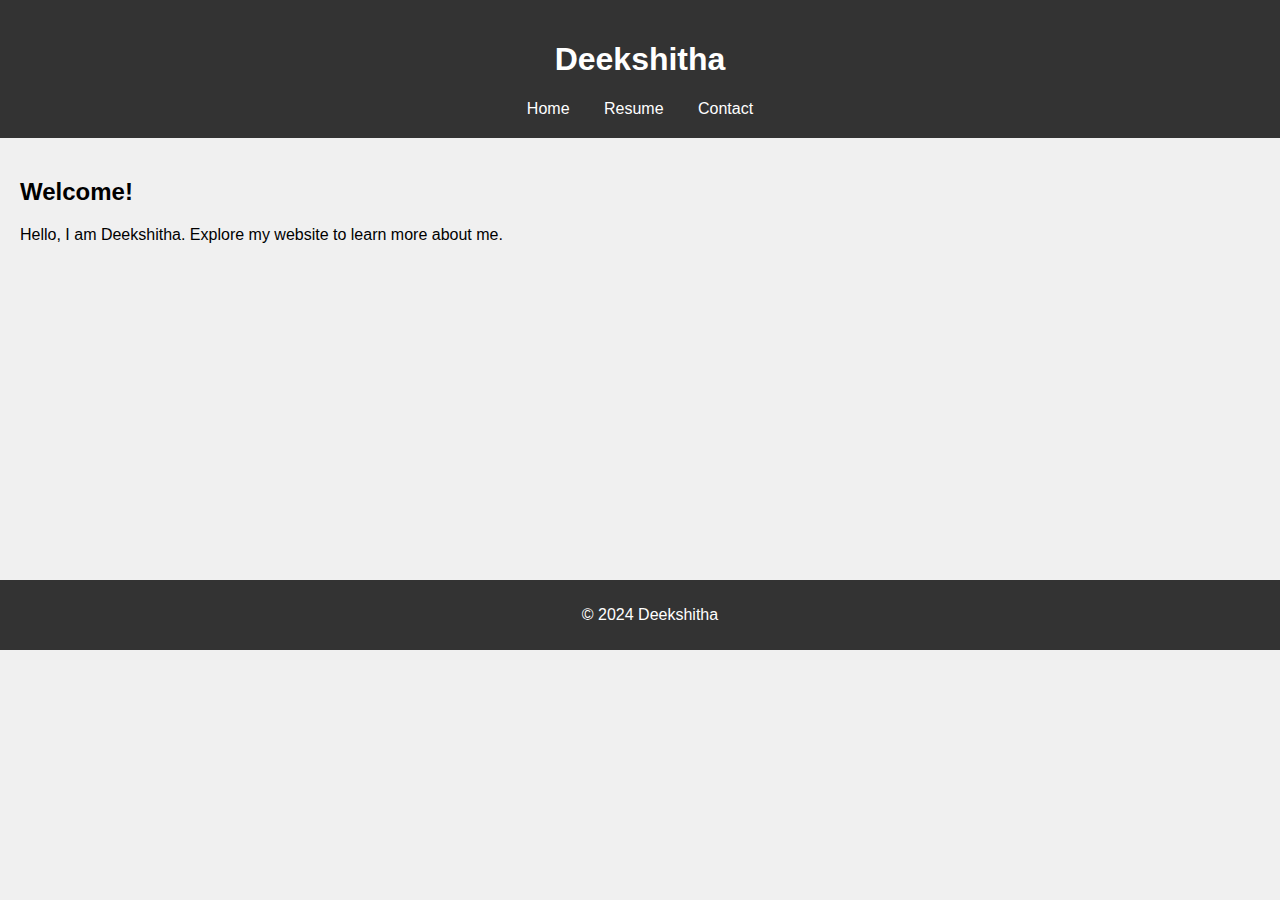
<file: index.html>
<!DOCTYPE html>
<html lang="en">
<head>
    <meta charset="UTF-8">
    <meta name="viewport" content="width=device-width, initial-scale=1.0">
    <title>Deekshitha - Home</title>
    <link rel="stylesheet" href="style.css">
</head>
<body>
    <header>
        <h1>Deekshitha</h1>
        <nav>
            <ul>
                <li><a href="index.html">Home</a></li>
                <li><a href="resume.html">Resume</a></li>
                <li><a href="contact.html">Contact</a></li>
            </ul>
        </nav>
    </header>
    <main>
        <section id="intro">
            <h2>Welcome!</h2>
            <p>Hello, I am Deekshitha. Explore my website to learn more about me.</p>
        </section>
    </main>
    <footer>
        <p>&copy; 2024 Deekshitha</p>
    </footer>
</body>
</html>
</file>
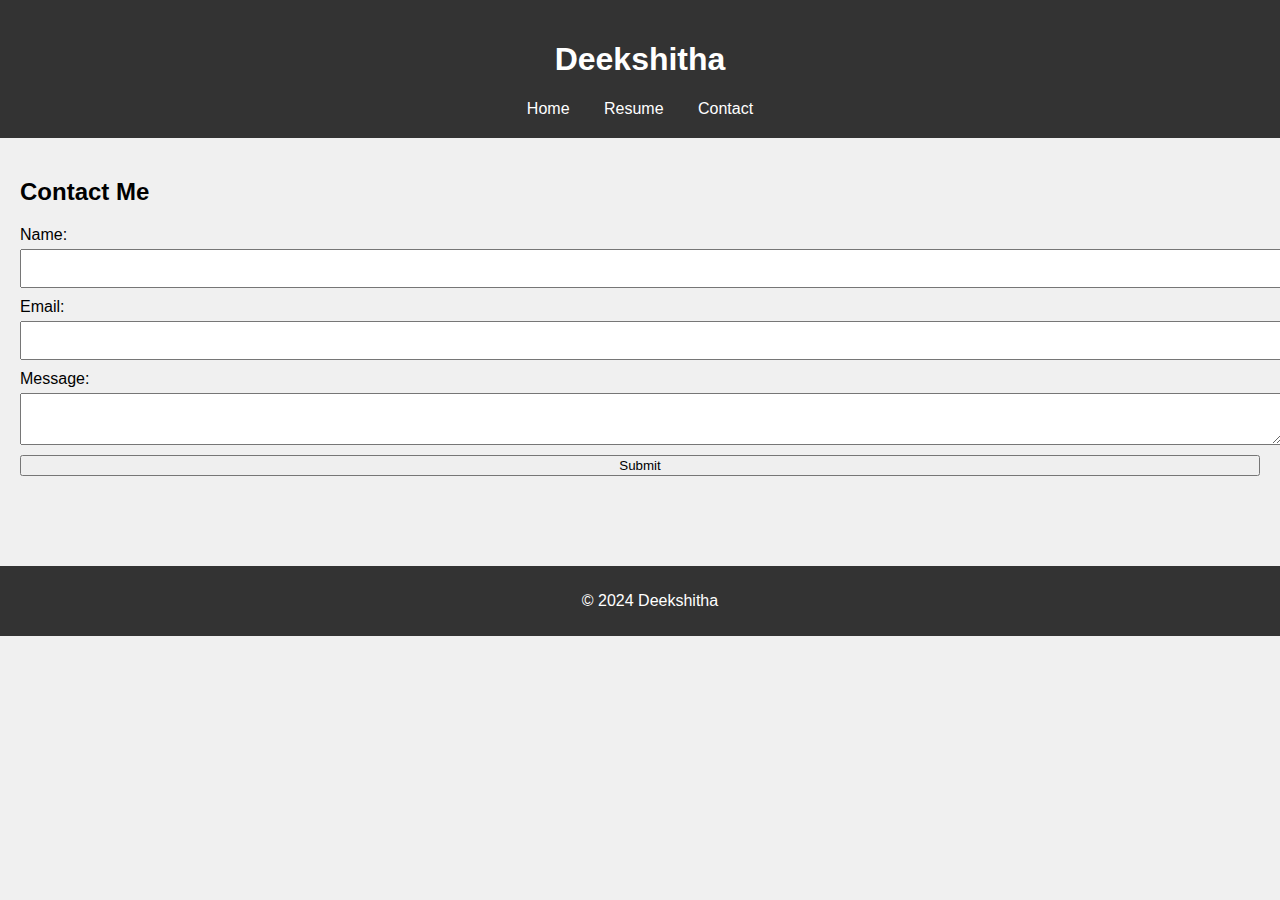
<file: contact.html>
<!DOCTYPE html>
<html lang="en">
<head>
    <meta charset="UTF-8">
    <meta name="viewport" content="width=device-width, initial-scale=1.0">
    <title>John Doe - Contact</title>
    <link rel="stylesheet" href="contact.css">
</head>
<body>
    <header>
        <h1>Deekshitha</h1>
        <nav>
            <ul>
                <li><a href="index.html">Home</a></li>
                <li><a href="resume.html">Resume</a></li>
                <li><a href="contact.html">Contact</a></li>
            </ul>
        </nav>
    </header>
    <main>
        <section id="contact">
            <h2>Contact Me</h2>
            <form>
                <label for="name">Name:</label>
                <input type="text" id="name" name="name" required>
                <label for="email">Email:</label>
                <input type="email" id="email" name="email" required>
                <label for="message">Message:</label>
                <textarea id="message" name="message" required></textarea>
                <button type="submit">Submit</button>
            </form>
        </section>
    </main>
    <footer>
        <p>&copy; 2024 Deekshitha</p>
    </footer>
</body>
</html>
</file>
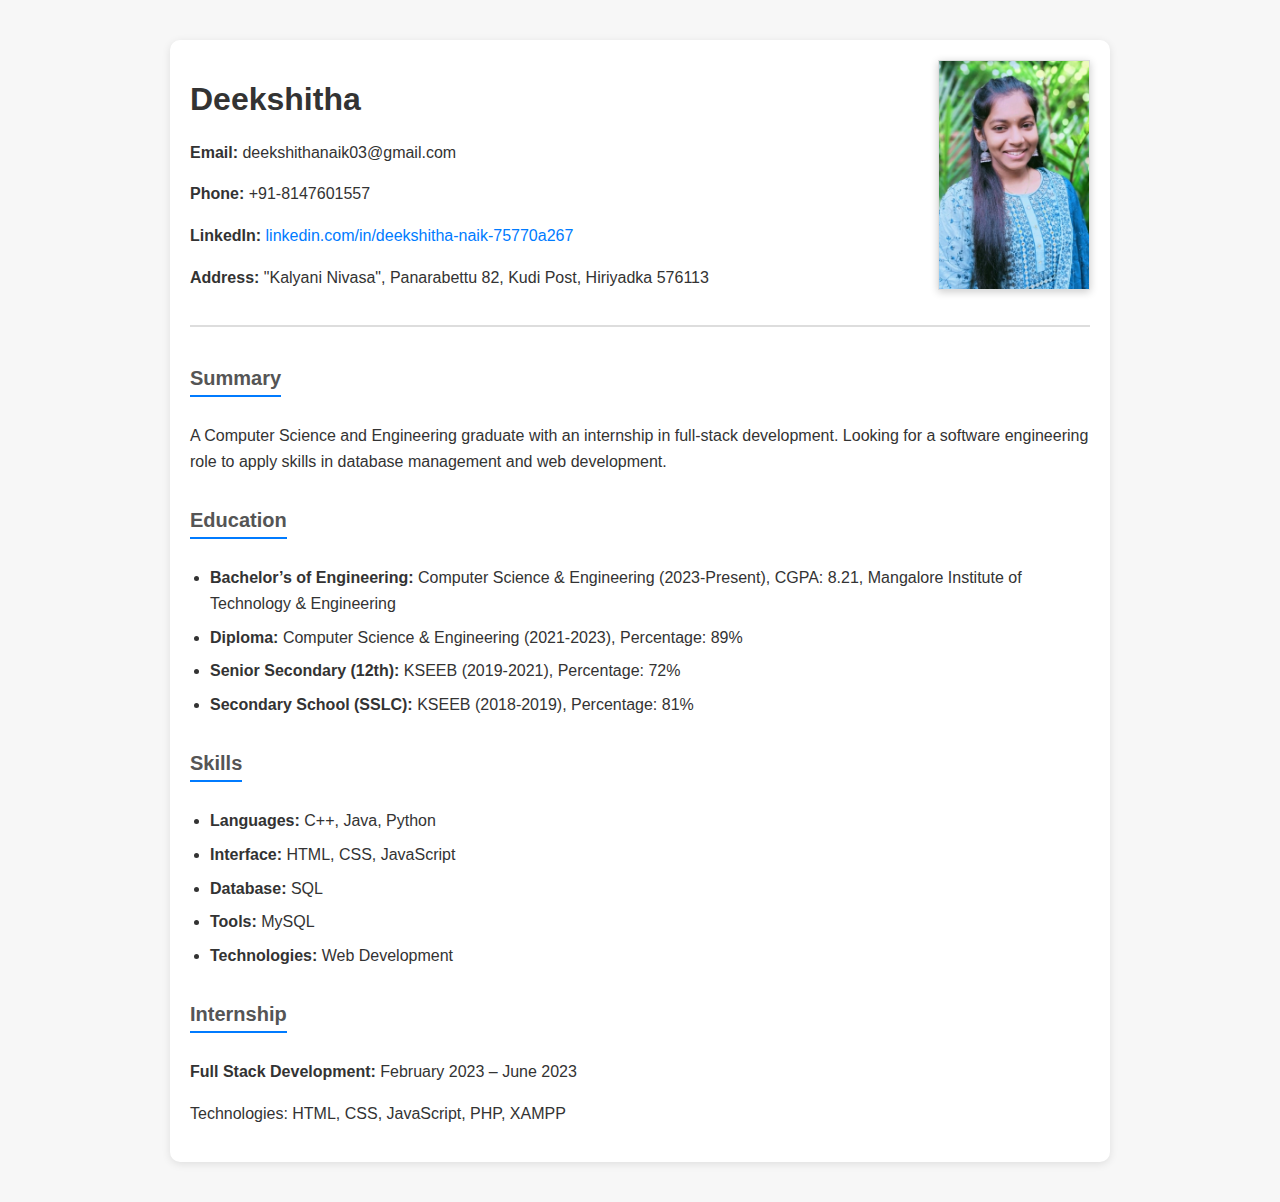
<file: resume.html>
<!DOCTYPE html>
<html lang="en">
<head>
    <meta charset="UTF-8">
    <meta name="viewport" content="width=device-width, initial-scale=1.0">
    <title>Deekshitha Resume</title>
    <link rel="stylesheet" href="resume.css">
</head>
<body>
    <div class="resume-container">
        <div class="resume-header">
            <div class="resume-info">
                <h1>Deekshitha</h1>
                <p><strong>Email:</strong> deekshithanaik03@gmail.com</p>
                <p><strong>Phone:</strong> +91-8147601557</p>
                <p><strong>LinkedIn:</strong> <a href="https://linkedin.com/in/deekshitha-naik-75770a267" target="_blank">linkedin.com/in/deekshitha-naik-75770a267</a></p>
                <p><strong>Address:</strong> "Kalyani Nivasa", Panarabettu 82, Kudi Post, Hiriyadka 576113</p>
            </div>
            <div class="resume-photo">
                <img src="img.jpg" alt="Profile Photo">
            </div>
        </div>
        <div class="resume-content">
            <h2>Summary</h2>
            <p>A Computer Science and Engineering graduate with an internship in full-stack development. Looking for a software engineering role to apply skills in database management and web development.</p>
            
            <h2>Education</h2>
            <ul>
                <li><strong>Bachelor’s of Engineering:</strong> Computer Science & Engineering (2023-Present), CGPA: 8.21, Mangalore Institute of Technology & Engineering</li>
                <li><strong>Diploma:</strong> Computer Science & Engineering (2021-2023), Percentage: 89%</li>
                <li><strong>Senior Secondary (12th):</strong> KSEEB (2019-2021), Percentage: 72%</li>
                <li><strong>Secondary School (SSLC):</strong> KSEEB (2018-2019), Percentage: 81%</li>
            </ul>
            
            <h2>Skills</h2>
            <ul>
                <li><strong>Languages:</strong> C++, Java, Python</li>
                <li><strong>Interface:</strong> HTML, CSS, JavaScript</li>
                <li><strong>Database:</strong> SQL</li>
                <li><strong>Tools:</strong> MySQL</li>
                <li><strong>Technologies:</strong> Web Development</li>
            </ul>
            
            <h2>Internship</h2>
            <p><strong>Full Stack Development:</strong> February 2023 – June 2023</p>
            <p>Technologies: HTML, CSS, JavaScript, PHP, XAMPP</p>
        </div>
    </div>
</body>
</html>
</file>
<file: style.css>
body {
    font-family: Arial, sans-serif;
    margin: 0;
    padding: 0;
    background-color: #f0f0f0;
}

header {
    background-color: #333;
    color: #fff;
    padding: 20px;
    text-align: center;
}

nav ul {
    list-style-type: none;
    margin: 0;
    padding: 0;
}

nav ul li {
    display: inline;
    margin: 0 15px;
}

nav ul li a {
    color: #fff;
    text-decoration: none;
}

main {
    padding: 20px;
}

footer {
    background-color: #333;
    color: #fff;
    text-align: center;
    padding: 10px;
    position: relative;
    bottom:-300px;
    width: 100%;
 
}

form {
    display: flex;
    flex-direction: column;
}

form label {
    margin-bottom: 5px;
}

form input, form textarea {
    margin-bottom: 10px;
    padding: 10px;
    width: 100%;
}
</file>
<file: contact.css>
body {
    font-family: Arial, sans-serif;
    margin: 0;
    padding: 0;
    background-color: #f0f0f0;
}

header {
    background-color: #333;
    color: #fff;
    padding: 20px;
    text-align: center;
}

nav ul {
    list-style-type: none;
    margin: 0;
    padding: 0;
}

nav ul li {
    display: inline;
    margin: 0 15px;
}

nav ul li a {
    color: #fff;
    text-decoration: none;
}

main {
    padding: 20px;
}

footer {
    background-color: #333;
    color: #fff;
    text-align: center;
    padding: 10px;
    position: relative;
    bottom:-70px;
    width: 100%;
 
}

form {
    display: flex;
    flex-direction: column;
}

form label {
    margin-bottom: 5px;
}

form input, form textarea {
    margin-bottom: 10px;
    padding: 10px;
    width: 100%;
}
</file>
<file: resume.css>
/* General Reset */
body {
    font-family: Arial, sans-serif;
    margin: 0;
    padding: 0;
    background-color: #f7f7f7;
    color: #333;
}

/* Container Styling */
.resume-container {
    max-width: 900px;
    margin: 40px auto;
    background: #fff;
    padding: 20px;
    box-shadow: 0 2px 8px rgba(0, 0, 0, 0.1);
    border-radius: 10px;
}

/* Header Section */
.resume-header {
    display: flex;
    justify-content: space-between;
    align-items: flex-start;
    border-bottom: 2px solid #ddd;
    padding-bottom: 20px;
    margin-bottom: 20px;
}

.resume-info {
    flex: 3;
}

.resume-photo {
    flex: 1;
    text-align: right;
}

.resume-photo img {
    max-width: 150px;
    height: auto;
  
    box-shadow: 0 2px 8px rgba(0, 0, 0, 0.2);
    border: 1px solid #ddd;
}

/* Content Section */
.resume-content h2 {
    margin-top: 20px;
    margin-bottom: 10px;
    color: #555;
    font-size: 20px;
    border-bottom: 2px solid #007BFF;
    display: inline-block;
    padding-bottom: 5px;
}

p, ul {
    margin-bottom: 15px;
    line-height: 1.6;
}

ul {
    padding-left: 20px;
}

ul li {
    margin-bottom: 8px;
}

/* Link Styling */
a {
    color: #007BFF;
    text-decoration: none;
}

a:hover {
    text-decoration: underline;
}
</file>
